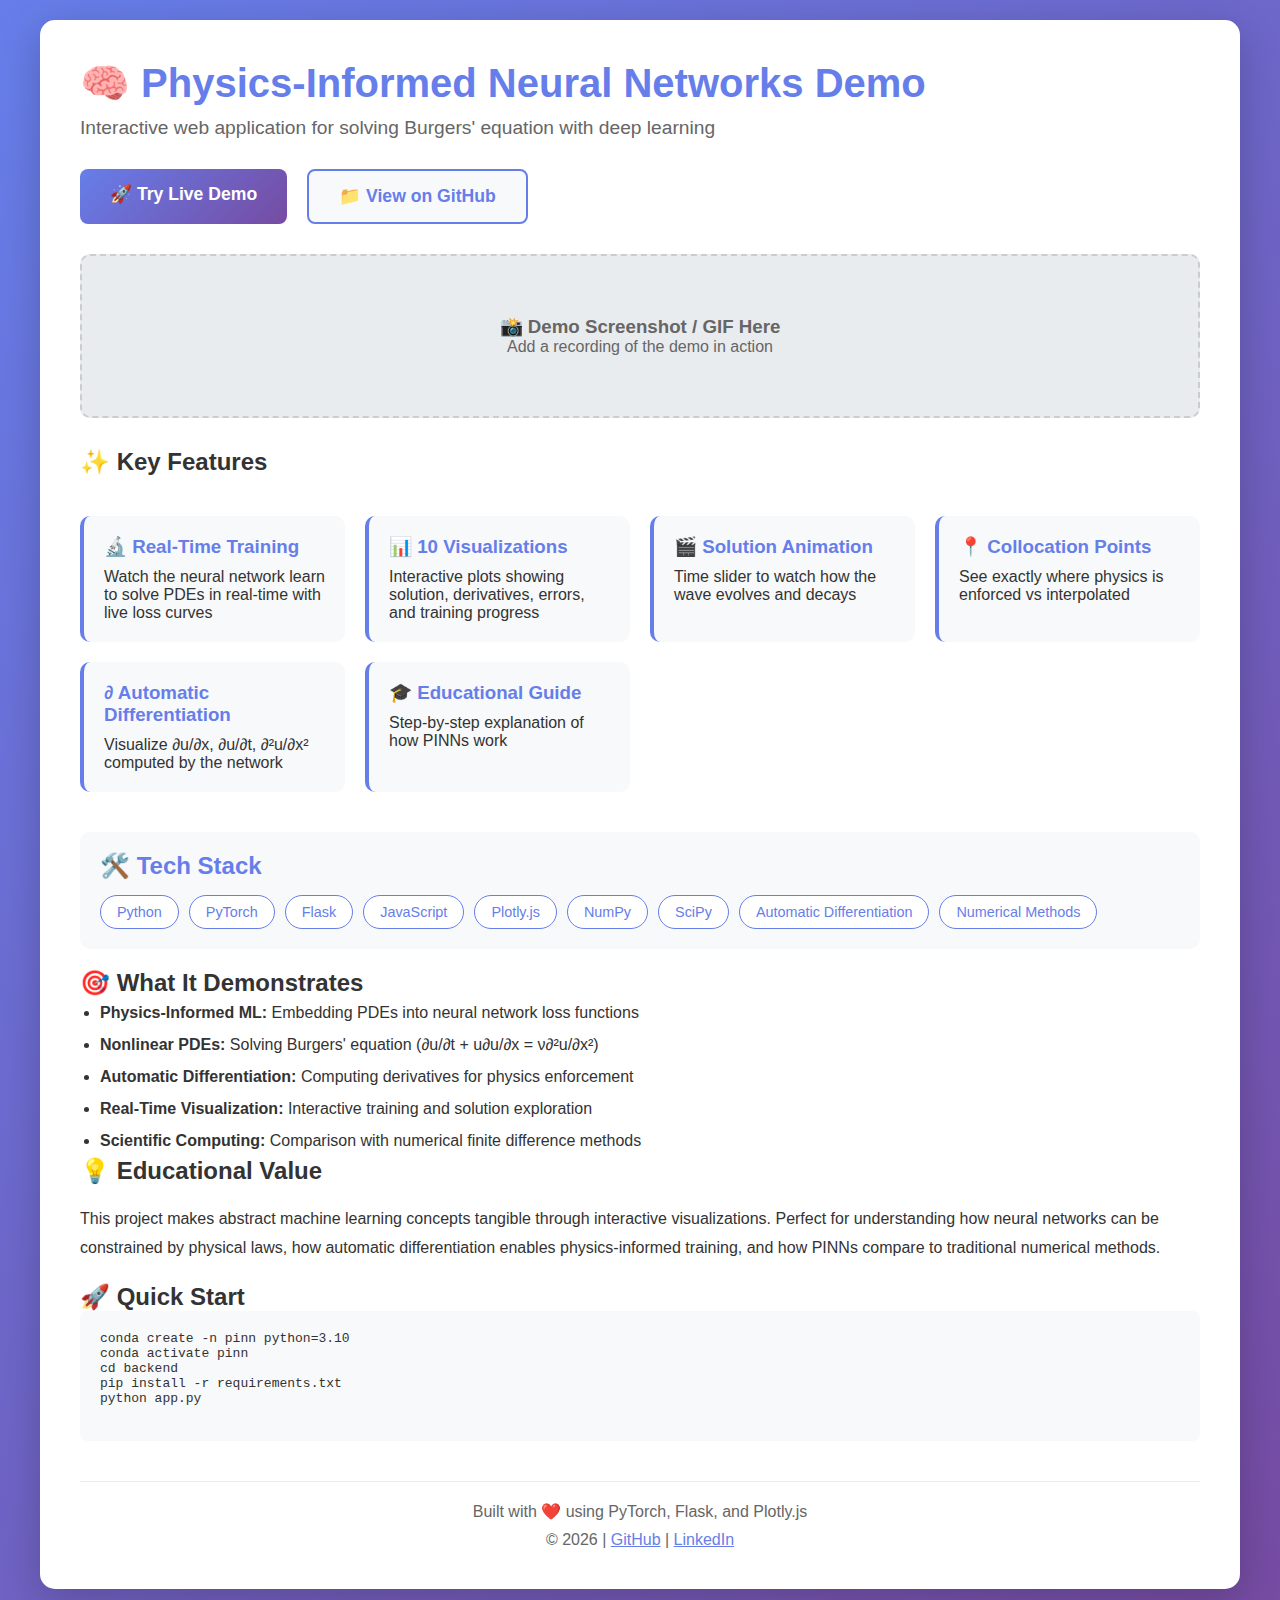
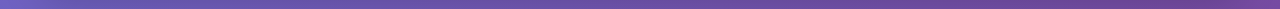
<file: portfolio_page.html>
<!DOCTYPE html>
<html lang="en">
<head>
    <meta charset="UTF-8">
    <meta name="viewport" content="width=device-width, initial-scale=1.0">
    <meta name="description" content="Interactive demonstration of Physics-Informed Neural Networks solving Burgers' equation">
    <title>PINN Demo - Physics-Informed Neural Networks</title>
    <style>
        * {
            margin: 0;
            padding: 0;
            box-sizing: border-box;
        }
        
        body {
            font-family: 'Segoe UI', Tahoma, Geneva, Verdana, sans-serif;
            background: linear-gradient(135deg, #667eea 0%, #764ba2 100%);
            color: #333;
            min-height: 100vh;
            padding: 20px;
        }
        
        .container {
            max-width: 1200px;
            margin: 0 auto;
            background: white;
            border-radius: 15px;
            padding: 40px;
            box-shadow: 0 10px 40px rgba(0, 0, 0, 0.2);
        }
        
        h1 {
            color: #667eea;
            font-size: 2.5em;
            margin-bottom: 10px;
        }
        
        .subtitle {
            color: #666;
            font-size: 1.2em;
            margin-bottom: 30px;
        }
        
        .demo-links {
            display: flex;
            gap: 20px;
            margin: 30px 0;
            flex-wrap: wrap;
        }
        
        .btn {
            padding: 15px 30px;
            border-radius: 8px;
            text-decoration: none;
            font-weight: 600;
            font-size: 1.1em;
            transition: transform 0.2s;
            display: inline-block;
        }
        
        .btn:hover {
            transform: translateY(-2px);
        }
        
        .btn-primary {
            background: linear-gradient(135deg, #667eea 0%, #764ba2 100%);
            color: white;
        }
        
        .btn-secondary {
            background: #f8f9fa;
            color: #667eea;
            border: 2px solid #667eea;
        }
        
        .features {
            display: grid;
            grid-template-columns: repeat(auto-fit, minmax(250px, 1fr));
            gap: 20px;
            margin: 40px 0;
        }
        
        .feature {
            background: #f8f9fa;
            padding: 20px;
            border-radius: 10px;
            border-left: 4px solid #667eea;
        }
        
        .feature h3 {
            color: #667eea;
            margin-bottom: 10px;
        }
        
        .tech-stack {
            background: #f8f9fa;
            padding: 20px;
            border-radius: 10px;
            margin: 20px 0;
        }
        
        .tech-stack h2 {
            color: #667eea;
            margin-bottom: 15px;
        }
        
        .tags {
            display: flex;
            gap: 10px;
            flex-wrap: wrap;
        }
        
        .tag {
            background: white;
            padding: 8px 16px;
            border-radius: 20px;
            color: #667eea;
            border: 1px solid #667eea;
            font-size: 0.9em;
        }
        
        .screenshot-placeholder {
            background: #e9ecef;
            border-radius: 10px;
            padding: 60px;
            text-align: center;
            color: #666;
            margin: 30px 0;
            border: 2px dashed #ccc;
        }
        
        footer {
            text-align: center;
            margin-top: 40px;
            padding-top: 20px;
            border-top: 1px solid #e9ecef;
            color: #666;
        }
    </style>
</head>
<body>
    <div class="container">
        <h1>🧠 Physics-Informed Neural Networks Demo</h1>
        <p class="subtitle">Interactive web application for solving Burgers' equation with deep learning</p>
        
        <div class="demo-links">
            <a href="#" class="btn btn-primary">🚀 Try Live Demo</a>
            <a href="https://github.com/yourusername/pinn_demo" class="btn btn-secondary">📁 View on GitHub</a>
        </div>
        
        <div class="screenshot-placeholder">
            <h3>📸 Demo Screenshot / GIF Here</h3>
            <p>Add a recording of the demo in action</p>
        </div>
        
        <h2>✨ Key Features</h2>
        <div class="features">
            <div class="feature">
                <h3>🔬 Real-Time Training</h3>
                <p>Watch the neural network learn to solve PDEs in real-time with live loss curves</p>
            </div>
            <div class="feature">
                <h3>📊 10 Visualizations</h3>
                <p>Interactive plots showing solution, derivatives, errors, and training progress</p>
            </div>
            <div class="feature">
                <h3>🎬 Solution Animation</h3>
                <p>Time slider to watch how the wave evolves and decays</p>
            </div>
            <div class="feature">
                <h3>📍 Collocation Points</h3>
                <p>See exactly where physics is enforced vs interpolated</p>
            </div>
            <div class="feature">
                <h3>∂ Automatic Differentiation</h3>
                <p>Visualize ∂u/∂x, ∂u/∂t, ∂²u/∂x² computed by the network</p>
            </div>
            <div class="feature">
                <h3>🎓 Educational Guide</h3>
                <p>Step-by-step explanation of how PINNs work</p>
            </div>
        </div>
        
        <div class="tech-stack">
            <h2>🛠️ Tech Stack</h2>
            <div class="tags">
                <span class="tag">Python</span>
                <span class="tag">PyTorch</span>
                <span class="tag">Flask</span>
                <span class="tag">JavaScript</span>
                <span class="tag">Plotly.js</span>
                <span class="tag">NumPy</span>
                <span class="tag">SciPy</span>
                <span class="tag">Automatic Differentiation</span>
                <span class="tag">Numerical Methods</span>
            </div>
        </div>
        
        <h2>🎯 What It Demonstrates</h2>
        <ul style="line-height: 2; margin-left: 20px;">
            <li><strong>Physics-Informed ML:</strong> Embedding PDEs into neural network loss functions</li>
            <li><strong>Nonlinear PDEs:</strong> Solving Burgers' equation (∂u/∂t + u∂u/∂x = ν∂²u/∂x²)</li>
            <li><strong>Automatic Differentiation:</strong> Computing derivatives for physics enforcement</li>
            <li><strong>Real-Time Visualization:</strong> Interactive training and solution exploration</li>
            <li><strong>Scientific Computing:</strong> Comparison with numerical finite difference methods</li>
        </ul>
        
        <h2>💡 Educational Value</h2>
        <p style="line-height: 1.8; margin: 20px 0;">
            This project makes abstract machine learning concepts tangible through interactive visualizations.
            Perfect for understanding how neural networks can be constrained by physical laws, how automatic
            differentiation enables physics-informed training, and how PINNs compare to traditional numerical methods.
        </p>
        
        <h2>🚀 Quick Start</h2>
        <pre style="background: #f8f9fa; padding: 20px; border-radius: 8px; overflow-x: auto;">
<code>conda create -n pinn python=3.10
conda activate pinn
cd backend
pip install -r requirements.txt
python app.py</code>
        </pre>
        
        <footer>
            <p>Built with ❤️ using PyTorch, Flask, and Plotly.js</p>
            <p style="margin-top: 10px;">© 2026 | <a href="https://github.com/yourusername" style="color: #667eea;">GitHub</a> | <a href="https://linkedin.com/in/yourprofile" style="color: #667eea;">LinkedIn</a></p>
        </footer>
    </div>
</body>
</html>
</file>
